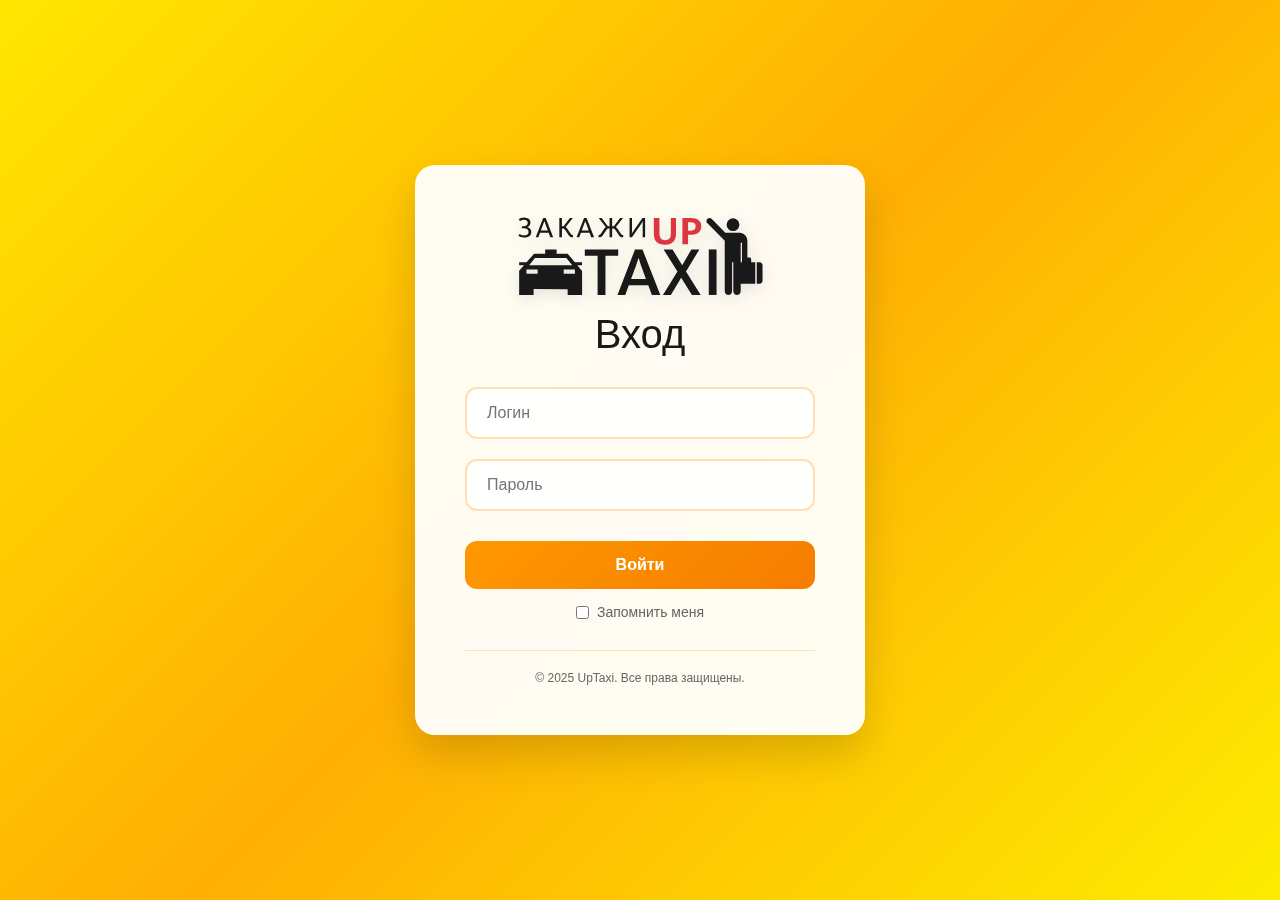
<file: index.html>
<!DOCTYPE html>
<html lang="ru">
<head>
    <meta charset="UTF-8">
    <meta name="viewport" content="width=device-width, initial-scale=1.0">
    <title>Портал UpTaxi - Вход</title>
    <link rel="stylesheet" href="styles.css">
</head>
<body>
    <div class="login-container">
        <div class="login-form">
            <div class="logo">
                <img src="public/logo-uptaxi.svg" alt="UpTaxi Logo">
            </div>
            <h2>Вход</h2>
            <form id="loginForm">
                <div class="form-group">
                    <input type="text" id="username" placeholder="Логин" required>
                </div>
                <div class="form-group">
                    <input type="password" id="password" placeholder="Пароль" required>
                </div>
                <button type="submit">Войти</button>
                <div class="remember-me">
                    <input type="checkbox" id="remember">
                    <label for="remember">Запомнить меня</label>
                </div>
                <div id="error-message" class="error-message"></div>
            </form>
            <div class="footer">
                <p>© 2025 UpTaxi. Все права защищены.</p>
            </div>
        </div>
    </div>
    <script>
        // Система аутентификации
        class AuthSystem {
            constructor() {
                this.users = JSON.parse(localStorage.getItem('uptaxi_users')) || [
                    { username: 'admin', password: 'admin123', role: 'admin' },
                    { username: 'user', password: 'user123', role: 'user' }
                ];
                this.currentUser = JSON.parse(localStorage.getItem('uptaxi_currentUser')) || null;
                this.saveUsers();
            }

            saveUsers() {
                localStorage.setItem('uptaxi_users', JSON.stringify(this.users));
            }

            login(username, password) {
                const user = this.users.find(u => u.username === username && u.password === password);
                if (user) {
                    this.currentUser = user;
                    localStorage.setItem('uptaxi_currentUser', JSON.stringify(user));
                    return true;
                }
                return false;
            }

            logout() {
                this.currentUser = null;
                localStorage.removeItem('uptaxi_currentUser');
                window.location.href = 'index.html';
            }

            isLoggedIn() {
                return this.currentUser !== null;
            }

            isAdmin() {
                return this.currentUser && this.currentUser.role === 'admin';
            }
        }

        // Глобальный экземпляр системы аутентификации
        const auth = new AuthSystem();

        // Обработчик формы входа
        document.addEventListener('DOMContentLoaded', function() {
            const loginForm = document.getElementById('loginForm');
            if (loginForm) {
                loginForm.addEventListener('submit', function(e) {
                    e.preventDefault();
                    
                    const username = document.getElementById('username').value;
                    const password = document.getElementById('password').value;
                    const errorMessage = document.getElementById('error-message');
                    
                    console.log('Попытка входа:', username, password); // Для отладки
                    
                    if (auth.login(username, password)) {
                        console.log('Успешный вход, переход на menu.html'); // Для отладки
                        window.location.href = 'menu.html';
                    } else {
                        console.log('Неверные данные'); // Для отладки
                        errorMessage.textContent = 'Неверный логин или пароль';
                        errorMessage.classList.add('show');
                        setTimeout(() => {
                            errorMessage.classList.remove('show');
                        }, 3000);
                    }
                });
            }
        });
    </script>
</body>
</html>
</file>
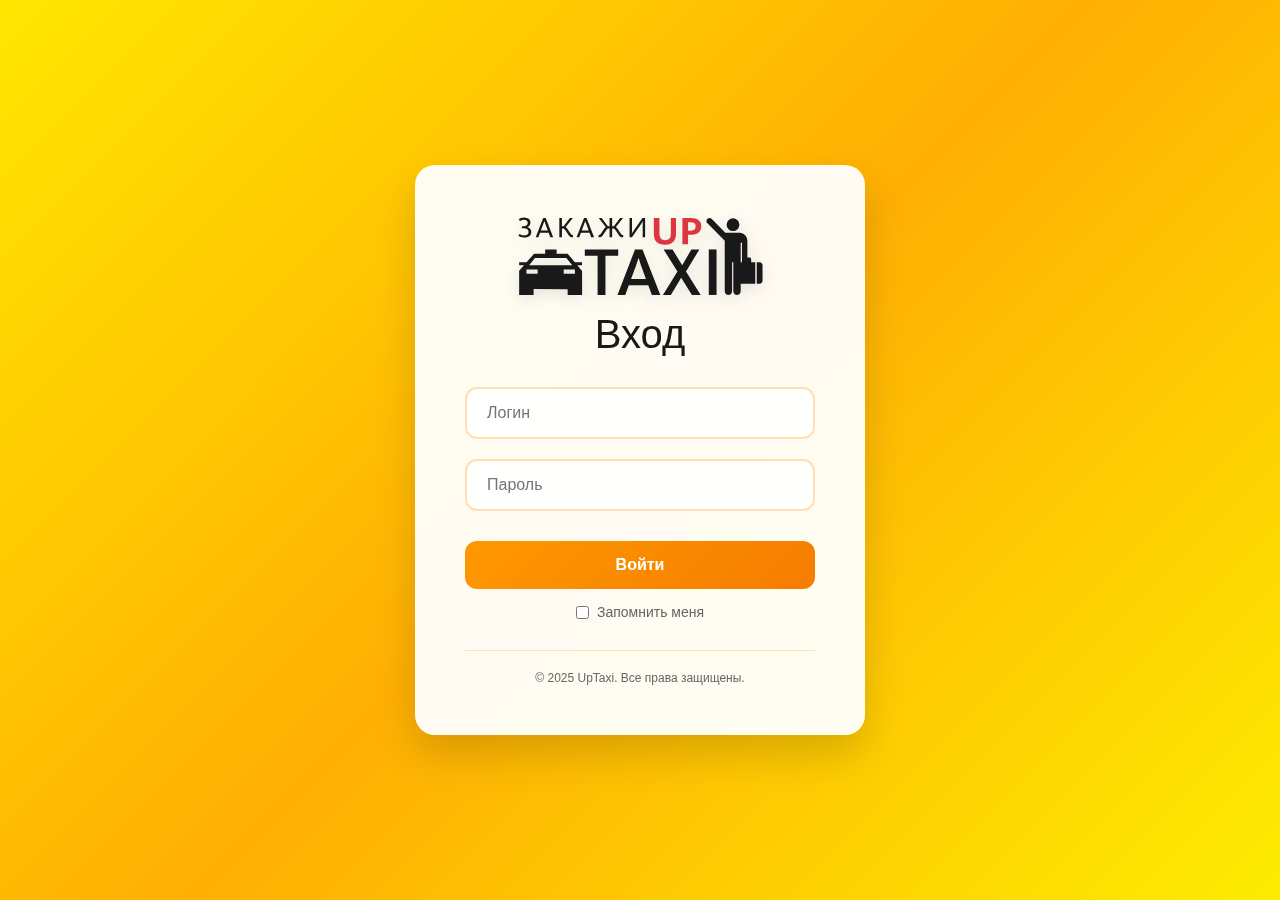
<file: admin.html>
<!DOCTYPE html>
<html lang="ru">
<head>
    <meta charset="UTF-8">
    <meta name="viewport" content="width=device-width, initial-scale=1.0">
    <title>Админ-панель UpTaxi</title>
    <link rel="stylesheet" href="admin.css">
    <script src="config.js"></script>
</head>
<body>
    <div class="admin-container">
        <!-- Боковое меню -->
        <aside class="admin-sidebar">
            <div class="admin-header">
                <div class="admin-logo">
                    <img src="public/logo-uptaxi.svg" alt="UpTaxi">
                    <div class="admin-logo-text">
                        <h2>АДМИН-ПАНЕЛЬ</h2>
                        <span>UpTaxi</span>
                    </div>
                </div>
                
                <div class="admin-user-profile">
                    <div class="admin-avatar">
                        <span id="adminUserInitials">A</span>
                    </div>
                    <div class="admin-user-info">
                        <span class="admin-username" id="adminCurrentUser">Администратор</span>
                        <span class="admin-user-role"></span>
                    </div>
                </div>
            </div>
            
            <nav class="admin-nav">
                <ul>
                    <li class="admin-nav-item active">
                        <a href="#" onclick="showAdminSection('dashboard')">
                            <span class="icon">≡</span>
                            <b>Меню</b>
                        </a>
                    </li>
                    <li class="admin-nav-item">
                        <a href="#" onclick="showAdminSection('users')">
                            <span class="icon">👥</span>
                            <span>Пользователи</span>
                        </a>
                    </li>
                    <li class="admin-nav-item">
                        <a href="#" onclick="showAdminSection('sections')">
                            <span class="icon">📁</span>
                            <span>Разделы</span>
                        </a>
                    </li>
                    <li class="admin-nav-item">
                        <a href="#" onclick="showAdminSection('access')">
                            <span class="icon">🔐</span>
                            <span>Уровни доступа</span>
                        </a>
                    </li>
                    <li class="admin-nav-item">
                        <a href="#" onclick="showAdminSection('content')">
                            <span class="icon">📝</span>
                            <span>Информация</span>
                        </a>
                    </li>
                    <li class="admin-nav-item">
                        <a href="#" onclick="showAdminSection('files')">
                            <span class="icon">📁</span>
                            <span>Файлы</span>
                        </a>
                    </li>
                    <li class="admin-nav-item">
                        <a href="#" onclick="showAdminSection('docs')">
                            <span class="icon">📄</span>
                            <span>Google Документы</span>
                        </a>
                    </li>
                    <li class="admin-nav-item">
                        <a href="#" onclick="showAdminSection('activities')">
                            <span class="icon">📢</span>
                            <span>Последние обновления</span>
                        </a>
                    </li>
                    <li class="admin-nav-item" id="back-to-subsections" style="display: none;">
                        <a href="#" onclick="showAdminSection('subsections')">
                            <span class="icon">⬅️</span>
                            <span>Назад к подразделам</span>
                        </a>
                    </li>
                </ul>
            </nav>
            
            <!-- Контент подразделов -->
            <div id="subsection-content" class="admin-content-section" style="display: none;">
                <div class="admin-content-area">
                    <div class="section-header">
                        <h2 id="subsection-title">Информация подраздела</h2>
                        <button class="admin-action-btn" onclick="openModal('addContentModal')">
                            <span class="icon">➕</span>
                            Добавить информацию
                        </button>
                    </div>
                    <div class="data-grid" id="subsection-content-grid">
                        <!-- Контент подраздела будет загружен динамически -->
                    </div>
                </div>
            </div>
            
            <div class="admin-footer">
                <a href="menu.html" class="back-to-menu-btn">
                    <span class="icon">🏠</span>
                    <span>К меню</span>
                </a>
            </div>
        </aside>

        <!-- Основной контент -->
        <main class="admin-main">
            <div class="admin-content-header">
                <div class="admin-breadcrumb" id="adminBreadcrumb">
                    <span>Панель управления</span>
                </div>
            </div>

            <div class="admin-content-area">
                <!-- Дашборд -->
                <div id="dashboard-section" class="admin-section active">
                    <div class="admin-welcome-header">
                        <h1>Обзор системы и быстрые действия</h1>
                    </div>

                    <div class="admin-stats-grid">
                        <div class="admin-stat-card">
                            <div class="admin-stat-icon">👥</div>
                            <div class="admin-stat-info">
                                <h3 id="totalUsers">2</h3>
                                <p>Пользователей</p>
                            </div>
                        </div>
                        <div class="admin-stat-card">
                            <div class="admin-stat-icon">📁</div>
                            <div class="admin-stat-info">
                                <h3 id="totalSections">3</h3>
                                <p>Разделов</p>
                            </div>
                        </div>
                        <div class="admin-stat-card">
                            <div class="admin-stat-icon">📝</div>
                            <div class="admin-stat-info">
                                <h3 id="totalContent">0</h3>
                                <p>Информации</p>
                            </div>
                        </div>
                        <div class="admin-stat-card">
                            <div class="admin-stat-icon">📄</div>
                            <div class="admin-stat-info">
                                <h3 id="totalDocs">0</h3>
                                <p>Документов</p>
                            </div>
                        </div>
                    </div>

                    <div class="admin-quick-actions">
                        <div class="admin-action-card">
                            <h3>Быстрые действия</h3>
                            <button class="admin-action-btn" onclick="openModal('createUserModal')">
                                <span class="icon">👤</span>
                                Создать пользователя
                            </button>
                            <button class="admin-action-btn" onclick="openModal('createSectionModal')">
                                <span class="icon">📁</span>
                                Добавить раздел
                            </button>
                            <button class="admin-action-btn" onclick="openModal('addContentModal')">
                                <span class="icon">📝</span>
                                Добавить информацию
                            </button>
                            <button class="admin-action-btn" onclick="openModal('addActivityModal')">
                                <span class="icon">📢</span>
                                Добавить обновление
                            </button>
                        </div>
                        
                        <div class="admin-action-card">
                            <h3>Системная информация</h3>
                            <p><strong>Версия системы:</strong> 1.0.0</p>
                            <p><strong>Последнее обновление:</strong> Сегодня</p>
                            <p><strong>Статус:</strong> Активна</p>
                        </div>
                    </div>
                </div>

                <!-- Управление пользователями -->
                <div id="users-section" class="admin-section">
                    <div class="section-header">
                        <h2>Управление пользователями</h2>
                        <button class="admin-action-btn" onclick="openModal('createUserModal')">
                            <span class="icon">➕</span>
                            Создать пользователя
                        </button>
                    </div>
                    <div class="data-grid" id="users-grid">
                        <!-- Пользователи будут загружены динамически -->
                    </div>
                </div>

                <!-- Управление разделами -->
                <div id="sections-section" class="admin-section">
                    <div class="section-header">
                        <h2>Управление разделами</h2>
                        <button class="admin-action-btn" onclick="openModal('createSectionModal')">
                            <span class="icon">➕</span>
                            Создать раздел
                        </button>
                    </div>
                    <div class="data-grid" id="sections-grid">
                        <!-- Разделы будут загружены динамически -->
                    </div>
                </div>

                <!-- Уровни доступа -->
                <div id="access-section" class="admin-section">
                    <div class="section-header">
                        <h2>Уровни доступа</h2>
                        <button class="admin-action-btn" onclick="openModal('createAccessModal')">
                            <span class="icon">➕</span>
                            Создать уровень
                        </button>
                    </div>
                    <div class="data-grid" id="access-grid">
                        <!-- Уровни доступа будут загружены динамически -->
                    </div>
                </div>

                <!-- Управление контентом -->
                <div id="content-section" class="admin-section">
                    <div class="section-header">
                        <h2>Управление информацией</h2>
                        <button class="admin-action-btn" onclick="openModal('addContentModal')">
                            <span class="icon">➕</span>
                            Добавить информацию
                        </button>
                    </div>
                    <div class="data-grid" id="content-grid">
                        <!-- Контент будет загружен динамически -->
                    </div>
                </div>

                <!-- Управление файлами -->
                <div id="files-section" class="admin-section">
                    <div class="section-header">
                        <h2>Управление файлами</h2>
                        <div class="upload-area">
                            <input type="file" id="fileUpload" multiple>
                            <label for="fileUpload" class="upload-label">
                                <span class="upload-icon">📁</span>
                                <span>Выберите файлы или перетащите сюда</span>
                            </label>
                            <button onclick="uploadFiles()" class="admin-action-btn">Загрузить файлы</button>
                        </div>
                    </div>
                    <div class="data-grid" id="files-grid">
                        <!-- Файлы будут загружены динамически -->
                    </div>
                </div>

                <!-- Google Документы -->
                <div id="docs-section" class="admin-section">
                    <div class="section-header">
                        <h2>Google Документы</h2>
                        <button class="admin-action-btn" onclick="openModal('addDocModal')">
                            <span class="icon">➕</span>
                            Добавить документ
                        </button>
                    </div>
                    <div class="data-grid" id="docs-grid">
                        <!-- Документы будут загружены динамически -->
                    </div>
                </div>

                <!-- Последние обновления -->
                <div id="activities-section" class="admin-section">
                    <div class="section-header">
                        <h2>Последние обновления</h2>
                        <button class="admin-action-btn" onclick="openModal('addActivityModal')">
                            <span class="icon">➕</span>
                            Добавить обновление
                        </button>
                    </div>
                    <div class="data-grid" id="activities-grid">
                        <!-- Активности будут загружены динамически -->
                    </div>
                </div>

                <!-- Контент подразделов -->
                <div id="subsections-section" class="admin-section">
                    <div class="section-header">
                        <h2>Информация подразделов</h2>
                        <div class="admin-header-actions">
                            <select id="sectionFilter" onchange="filterSubsectionContent()">
                                <option value="">Все разделы</option>
                            </select>
                        </div>
                    </div>
                    <div class="data-grid" id="subsections-grid">
                        <!-- Контент подразделов будет загружен динамически -->
                    </div>
                </div>
            </div>
        </main>
    </div>

    <!-- Модальные окна -->
    <!-- Создание пользователя -->
    <div id="createUserModal" class="modal">
        <div class="modal-content">
            <div class="modal-header">
                <h3>Создание пользователя</h3>
                <button onclick="closeModal('createUserModal')" class="close-btn">✕</button>
            </div>
            <div class="modal-body">
                <form id="createUserForm">
                    <div class="form-group">
                        <label>Логин</label>
                        <input type="text" id="newUsername" required>
                    </div>
                    <div class="form-group">
                        <label>Пароль</label>
                        <input type="password" id="newPassword" required>
                    </div>
                    <div class="form-group">
                        <label>Роль</label>
                        <select id="newUserRole" required>
                            <option value="user">Пользователь</option>
                            <option value="admin">Администратор</option>
                        </select>
                    </div>
                    <div class="form-group">
                        <label>Уровень доступа</label>
                        <select id="newUserAccess" required>
                            <!-- Будет заполнено динамически -->
                        </select>
                        <small style="color: #666; margin-top: 5px; display: block;">
                            Примечание: Администраторы автоматически получают максимальный уровень доступа (10) и видят все разделы
                        </small>
                    </div>
                    <button type="submit" class="btn-primary">Создать пользователя</button>
                </form>
            </div>
        </div>
    </div>

    <!-- Создание раздела -->
    <div id="createSectionModal" class="modal">
        <div class="modal-content">
            <div class="modal-header">
                <h3>Создание раздела</h3>
                <button onclick="closeModal('createSectionModal')" class="close-btn">✕</button>
            </div>
            <div class="modal-body">
                <form id="createSectionForm">
                    <div class="form-group">
                        <label>Название раздела</label>
                        <input type="text" id="sectionName" required>
                    </div>
                    <div class="form-group">
                        <label>Иконка</label>
                        <select id="sectionIcon" required>
                            <option value="📁">📁 Папка</option>
                            <option value="📂">📂 Открытая папка</option>
                            <option value="📋">📋 Буфер обмена</option>
                            <option value="📊">📊 График</option>
                            <option value="📈">📈 Рост</option>
                            <option value="📉">📉 Падение</option>
                            <option value="📄">📄 Документ</option>
                            <option value="📝">📝 Заметка</option>
                            <option value="🏢">🏢 Офис</option>
                            <option value="🚗">🚗 Автомобиль</option>
                            <option value="🚕">🚕 Такси</option>
                            <option value="⚙️">⚙️ Настройки</option>
                        </select>
                    </div>
                    <div class="form-group">
                        <label>Уровень доступа</label>
                        <select id="sectionAccess" required>
                            <!-- Будет заполнено динамически -->
                        </select>
                    </div>
                    <button type="submit" class="btn-primary">Создать раздел</button>
                </form>
            </div>
        </div>
    </div>

    <!-- Создание уровня доступа -->
    <div id="createAccessModal" class="modal">
        <div class="modal-content">
            <div class="modal-header">
                <h3>Создание уровня доступа</h3>
                <button onclick="closeModal('createAccessModal')" class="close-btn">✕</button>
            </div>
            <div class="modal-body">
                <form id="createAccessForm">
                    <div class="form-group">
                        <label>Название уровня</label>
                        <input type="text" id="accessName" required placeholder="Например: Базовый, Расширенный, Полный">
                    </div>
                    <div class="form-group">
                        <label>Описание</label>
                        <textarea id="accessDescription" rows="3" required placeholder="Опишите права и возможности этого уровня доступа" style="resize: vertical; min-height: 80px; max-height: 300px;"></textarea>
                    </div>
                    <div class="form-group">
                        <small style="color: #666;">
                            <strong>Примечание:</strong> Уровень будет автоматически пронумерован от 1 до 10. 
                            Максимальное количество уровней: 10.
                        </small>
                    </div>
                    <button type="submit" class="btn-primary">Создать уровень</button>
                </form>
            </div>
        </div>
    </div>

    <!-- Редактирование пользователя -->
    <div id="editUserModal" class="modal">
        <div class="modal-content">
            <div class="modal-header">
                <h3>Редактирование пользователя</h3>
                <button onclick="closeModal('editUserModal')" class="close-btn">✕</button>
            </div>
            <div class="modal-body">
                <form id="editUserForm">
                    <input type="hidden" id="editUserOldUsername">
                    <div class="form-group">
                        <label>Логин</label>
                        <input type="text" id="editUsername" required>
                    </div>
                    <div class="form-group">
                        <label>Пароль</label>
                        <input type="password" id="editPassword" required>
                    </div>
                    <div class="form-group">
                        <label>Роль</label>
                        <select id="editUserRole" required>
                            <option value="user">Пользователь</option>
                            <option value="admin">Администратор</option>
                        </select>
                    </div>
                    <div class="form-group">
                        <label>Уровень доступа</label>
                        <select id="editUserAccess" required>
                            <!-- Будет заполнено динамически -->
                        </select>
                        <small style="color: #666; margin-top: 5px; display: block;">
                            Примечание: Администраторы автоматически получают максимальный уровень доступа (10) и видят все разделы
                        </small>
                    </div>
                    <button type="submit" class="btn-primary">Сохранить изменения</button>
                </form>
            </div>
        </div>
    </div>

    <!-- Редактирование раздела -->
    <div id="editSectionModal" class="modal">
        <div class="modal-content">
            <div class="modal-header">
                <h3>Редактирование раздела</h3>
                <button onclick="closeModal('editSectionModal')" class="close-btn">✕</button>
            </div>
            <div class="modal-body">
                <form id="editSectionForm">
                    <input type="hidden" id="editSectionId">
                    <div class="form-group">
                        <label>Название раздела</label>
                        <input type="text" id="editSectionName" required>
                    </div>
                    <div class="form-group">
                        <label>Иконка</label>
                        <select id="editSectionIcon" required>
                            <option value="📁">📁 Папка</option>
                            <option value="📂">📂 Открытая папка</option>
                            <option value="📋">📋 Буфер обмена</option>
                            <option value="📊">📊 График</option>
                            <option value="📈">📈 Рост</option>
                            <option value="📉">📉 Падение</option>
                            <option value="📄">📄 Документ</option>
                            <option value="📝">📝 Заметка</option>
                            <option value="🏢">🏢 Офис</option>
                            <option value="🚗">🚗 Автомобиль</option>
                            <option value="🚕">🚕 Такси</option>
                            <option value="⚙️">⚙️ Настройки</option>
                            <option value="💼">💼 Портфель</option>
                            <option value="📞">📞 Телефон</option>
                            <option value="🌐">🌐 Интернет</option>
                            <option value="💰">💰 Деньги</option>
                            <option value="🎯">🎯 Цель</option>
                            <option value="📱">📱 Мобильный</option>
                            <option value="🔧">🔧 Инструменты</option>
                            <option value="📦">📦 Пакет</option>
                        </select>
                    </div>
                    <div class="form-group">
                        <label>Уровень доступа</label>
                        <select id="editSectionAccess" required>
                            <!-- Будет заполнено динамически -->
                        </select>
                    </div>
                    <div class="form-group">
                        <label>Подразделы</label>
                        <div id="editSubsectionsList">
                            <!-- Подразделы будут загружены динамически -->
                        </div>
                        <button type="button" onclick="addSubsectionToEdit()" class="btn-secondary" style="margin-top: 10px;">
                            Добавить подраздел
                        </button>
                    </div>
                    <button type="submit" class="btn-primary">Сохранить изменения</button>
                </form>
            </div>
        </div>
    </div>

    <!-- Редактирование уровня доступа -->
    <div id="editAccessModal" class="modal">
        <div class="modal-content">
            <div class="modal-header">
                <h3>Редактирование уровня доступа</h3>
                <button onclick="closeModal('editAccessModal')" class="close-btn">✕</button>
            </div>
            <div class="modal-body">
                <form id="editAccessForm">
                    <input type="hidden" id="editAccessId">
                    <div class="form-group">
                        <label>Название уровня</label>
                        <input type="text" id="editAccessName" required>
                    </div>
                    <div class="form-group">
                        <label>Описание</label>
                        <textarea id="editAccessDescription" rows="3" required style="resize: vertical; min-height: 80px; max-height: 300px;"></textarea>
                    </div>
                    <button type="submit" class="btn-primary">Сохранить изменения</button>
                </form>
            </div>
        </div>
    </div>

    <!-- Добавление информации -->
    <div id="addContentModal" class="modal">
        <div class="modal-content">
            <div class="modal-header">
                <h3>Добавление информации</h3>
                <button onclick="closeModal('addContentModal')" class="close-btn">✕</button>
            </div>
            <div class="modal-body">
                <form id="addContentForm">
                    <div class="form-group">
                        <label>Раздел</label>
                        <select id="contentSection" required>
                            <!-- Будет заполнено динамически -->
                        </select>
                    </div>
                    <div class="form-group">
                        <label>Подраздел</label>
                        <select id="contentSubsection" required>
                            <!-- Будет заполнено динамически -->
                        </select>
                    </div>
                    <div class="form-group">
                        <label>Заголовок</label>
                        <input type="text" id="contentTitle" required>
                    </div>
                    <div class="form-group">
                        <label>Описание</label>
                        <textarea id="contentDescription" rows="4" required></textarea>
                    </div>
                    <div style="display: flex; gap: 10px; justify-content: flex-end; margin-top: 20px;">
                        <button type="button" onclick="closeModal('addContentModal')" class="btn-secondary">Отмена</button>
                        <button type="submit" class="btn-primary">Добавить информацию</button>
                    </div>
                </form>
            </div>
        </div>
    </div>

    <!-- Добавление Google документа -->
    <div id="addDocModal" class="modal">
        <div class="modal-content">
            <div class="modal-header">
                <h3>Добавление Google документа</h3>
                <button onclick="closeModal('addDocModal')" class="close-btn">✕</button>
            </div>
            <div class="modal-body">
                <form id="addDocForm">
                    <div class="form-group">
                        <label>Название документа</label>
                        <input type="text" id="docTitle" required>
                    </div>
                    <div class="form-group">
                        <label>Ссылка на документ</label>
                        <input type="url" id="docUrl" required placeholder="https://docs.google.com/document/...">
                    </div>
                    <div class="form-group">
                        <label>Раздел</label>
                        <select id="docSection" required>
                            <!-- Будет заполнено динамически -->
                        </select>
                    </div>
                    <div class="form-group">
                        <label>Подраздел</label>
                        <select id="docSubsection" required>
                            <!-- Будет заполнено динамически -->
                        </select>
                    </div>
                    <button type="submit" class="btn-primary">Добавить документ</button>
                </form>
            </div>
        </div>
    </div>

    <!-- Добавление активности -->
    <div id="addActivityModal" class="modal">
        <div class="modal-content">
            <div class="modal-header">
                <h3>Добавление обновления</h3>
                <button onclick="closeModal('addActivityModal')" class="close-btn">✕</button>
            </div>
            <div class="modal-body">
                <form id="addActivityForm">
                    <div class="form-group">
                        <label>Текст обновления</label>
                        <input type="text" id="activityTitle" required placeholder="Например: Добавлен новый раздел">
                    </div>
                    <div class="form-group">
                        <label>Иконка</label>
                        <select id="activityIcon" required>
                            <option value="📄">📄 Документ</option>
                            <option value="📝">📝 Информация</option>
                            <option value="📊">📊 Таблица</option>
                            <option value="📁">📁 Раздел</option>
                            <option value="👤">👤 Пользователь</option>
                            <option value="🔧">🔧 Настройка</option>
                            <option value="📢">📢 Объявление</option>
                            <option value="✅">✅ Завершено</option>
                            <option value="🚀">🚀 Запуск</option>
                            <option value="💡">💡 Идея</option>
                        </select>
                    </div>
                    <button type="submit" class="btn-primary">Добавить обновление</button>
                </form>
            </div>
        </div>
    </div>

    <!-- Редактирование информации -->
    <div id="editContentModal" class="modal">
        <div class="modal-content">
            <div class="modal-header">
                <h3>Редактирование информации</h3>
                <button onclick="closeModal('editContentModal')" class="close-btn">✕</button>
            </div>
            <div class="modal-body">
                <form id="editContentForm">
                    <input type="hidden" id="editContentKey">
                    <input type="hidden" id="editContentId">
                    <div class="form-group">
                        <label>Заголовок</label>
                        <input type="text" id="editContentTitle" required>
                    </div>
                    <div class="form-group">
                        <label>Описание</label>
                        <textarea id="editContentDescription" rows="4" required style="resize: both; min-height: 100px; max-height: 400px; width: auto; min-width: 100%; max-width: 600px;"></textarea>
                    </div>
                    <button type="submit" class="btn-primary">Сохранить изменения</button>
                </form>
            </div>
        </div>
    </div>

    <script src="admin.js"></script>
    <script src="script.js"></script>

    <!-- Модальное окно для просмотра Google документов -->
    <div id="googleDocModal" class="modal">
        <div class="modal-content" style="max-width: 95vw; max-height: 95vh; width: 95vw; height: 95vh;">
            <div class="modal-header">
                <h3 id="googleDocTitle">Просмотр документа</h3>
                <div style="display: flex; gap: 10px; align-items: center;">
                    <button onclick="openGoogleDocInNewTab()" class="btn-primary" style="padding: 8px 15px; font-size: 14px;">
                        <span class="icon">🔗</span>
                        Открыть в Google
                    </button>
                    <button onclick="closeModal('googleDocModal')" class="close-btn">✕</button>
                </div>
            </div>
            <div class="modal-body" style="padding: 0; height: calc(100% - 70px);">
                <iframe id="googleDocFrame" 
                        style="width: 100%; height: 100%; border: none;" 
                        src="">
                </iframe>
            </div>
        </div>
    </div>
</body>
</html>
</file>
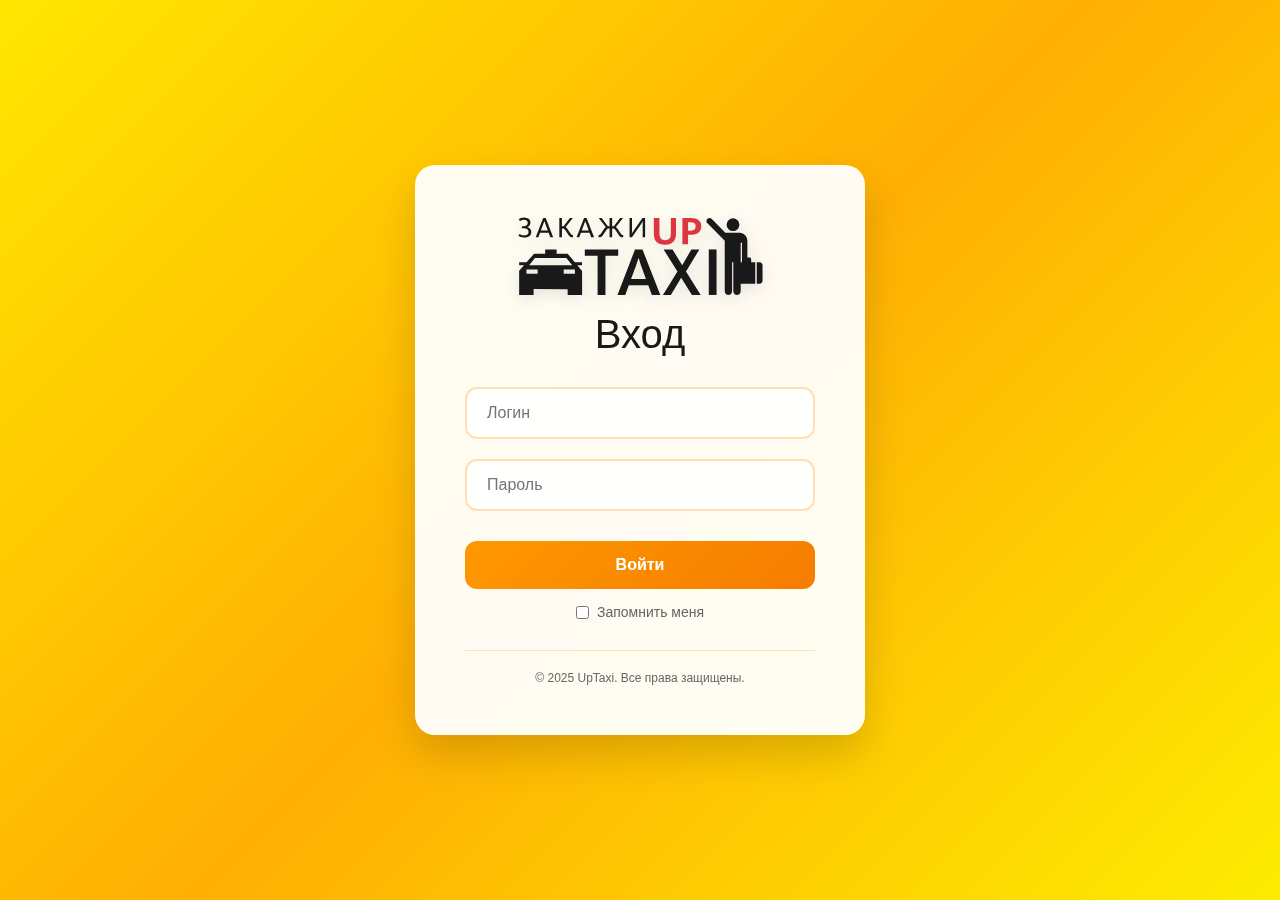
<file: menu.html>
<!DOCTYPE html>
<html lang="ru">
<head>
    <meta charset="UTF-8">
    <meta name="viewport" content="width=device-width, initial-scale=1.0">
    <title>Портал UpTaxi - Меню</title>
    <link rel="stylesheet" href="menu.css">
    <script src="config.js"></script>
</head>
<body>
    <div class="app-container">
        <!-- Боковое меню -->
        <aside class="sidebar">
            <div class="sidebar-header">
                <div class="logo">
                    <img src="public/logo-uptaxi.svg" alt="UpTaxi Logo">
                    <div class="logo-text">
                        <h2>UPTAXI</h2>
                        <span>Портал</span>
                    </div>
                </div>
                
                <div class="user-profile">
                    <div class="avatar">
                        <span id="userInitials">U</span>
                    </div>
                    <div class="user-info">
                        <span class="username" id="currentUser">Пользователь</span>
                        <span class="user-role">Активен</span>
                    </div>
                </div>
            </div>
            
            <nav class="sidebar-nav">
                <div class="nav-section">
                    <ul>
                        <li class="nav-item active">
                            <a href="#" onclick="showDashboard(); return false;">
                                <span class="icon">🏠</span>
                                <span>Дашборд</span>
                            </a>
                        </li>
                    </ul>
                </div>
                
                <div class="nav-section">
                    <h3>Разделы</h3>
                    <ul id="dynamic-sections">
                        <!-- Динамические разделы будут загружены здесь -->
                    </ul>
                </div>
            </nav>
            
            <div class="sidebar-footer">
                <div class="admin-section admin-only" style="display: none;">
                    <a href="admin.html" class="admin-link">
                        <span class="icon">⚙️</span>
                        <span>Админ-панель</span>
                    </a>
                </div>
                
                <button onclick="logout()" class="logout-btn">
                    <span class="icon">🚪</span>
                    <span>Выйти</span>
                </button>
            </div>
        </aside>

        <!-- Основной контент -->
        <main class="main-content">
            <div class="content-header">
                <div class="breadcrumb" id="breadcrumb">
                    <span>Главная</span>
                </div>
                <div class="header-actions">
                    <button class="notification-btn" style="background: none; border: none; color: #FF8F00; font-size: 18px; cursor: pointer; position: relative;">
                        <span class="icon">🔔</span>
                        <span class="badge">0</span>
                    </button>
                </div>
            </div>

            <div class="content-area">
                <!-- Дашборд -->
                <div id="dashboard" class="content-section active">
                    <div class="welcome-header">
                        <h1>Добро пожаловать в портал UpTaxi</h1>
                        <p>Выберите раздел для работы или воспользуйтесь быстрыми ссылками</p>
                    </div>

                    <div class="stats-container">
                        <div class="stats-grid">
                            <div class="stat-card">
                                <div class="stat-icon">📁</div>
                                <div class="stat-info">
                                    <h3 id="totalSections">0</h3>
                                    <p>Разделов доступно</p>
                                </div>
                            </div>
                            <div class="stat-card">
                                <div class="stat-icon">📄</div>
                                <div class="stat-info">
                                    <h3 id="totalDocs">0</h3>
                                    <p>Документов</p>
                                </div>
                            </div>
                            <div class="stat-card">
                                <div class="stat-icon">📝</div>
                                <div class="stat-info">
                                    <h3 id="totalContent">0</h3>
                                    <p>Материалов</p>
                                </div>
                            </div>
                            <div class="stat-card">
                                <div class="stat-icon">📁</div>
                                <div class="stat-info">
                                    <h3 id="totalFiles">0</h3>
                                    <p>Файлов</p>
                                </div>
                            </div>
                        </div>
                    </div>

                    <div class="dashboard-cards">
                        <div class="dashboard-card">
                            <h3>Быстрые ссылки</h3>
                            <div class="quick-links" id="quick-links">
                                <!-- Быстрые ссылки будут загружены динамически -->
                            </div>
                        </div>
                        
                        <div class="dashboard-card">
                            <h3>Последние обновления</h3>
                            <div class="recent-activity" id="recent-activity">
                                <!-- Последние активности будут загружены динамически -->
                            </div>
                        </div>
                    </div>
                </div>

                <!-- Динамический контент разделов -->
                <div id="dynamic-content" class="content-section" style="display: none;">
                    <!-- Контент разделов будет загружен динамически -->
                </div>
            </div>
        </main>
    </div>

    <!-- Модальные окна -->
    <!-- Добавление контента -->
    <div id="addContentModal" class="modal">
        <div class="modal-content">
            <div class="modal-header">
                <h3>Добавление контента</h3>
                <button onclick="closeModal('addContentModal')" class="close-btn">✕</button>
            </div>
            <div class="modal-body">
                <form id="addContentForm">
                    <input type="hidden" id="contentSectionId">
                    <input type="hidden" id="contentSubsectionId">
                    <div class="form-group">
                        <label>Заголовок</label>
                        <input type="text" id="contentTitle" required>
                    </div>
                    <div class="form-group">
                        <label>Описание</label>
                        <textarea id="contentDescription" rows="4" required></textarea>
                    </div>
                    <div style="display: flex; gap: 10px; justify-content: flex-end; margin-top: 20px;">
                        <button type="button" onclick="closeModal('addContentModal')" class="btn-secondary">Отмена</button>
                        <button type="submit" class="btn-primary">Добавить контент</button>
                    </div>
                </form>
            </div>
        </div>
    </div>

    <!-- Добавление Google документа -->
    <div id="addDocModal" class="modal">
        <div class="modal-content">
            <div class="modal-header">
                <h3>Добавление Google документа</h3>
                <button onclick="closeModal('addDocModal')" class="close-btn">✕</button>
            </div>
            <div class="modal-body">
                <form id="addDocForm">
                    <input type="hidden" id="docSectionId">
                    <input type="hidden" id="docSubsectionId">
                    <div class="form-group">
                        <label>Название документа</label>
                        <input type="text" id="docTitle" required>
                    </div>
                    <div class="form-group">
                        <label>Ссылка на документ</label>
                        <input type="url" id="docUrl" required placeholder="https://docs.google.com/document/...">
                    </div>
                    <button type="submit" class="btn-primary">Добавить документ</button>
                </form>
            </div>
        </div>
    </div>

    <!-- Загрузка файлов -->
    <div id="uploadFileModal" class="modal">
        <div class="modal-content">
            <div class="modal-header">
                <h3>Загрузка файлов</h3>
                <button onclick="closeModal('uploadFileModal')" class="close-btn">✕</button>
            </div>
            <div class="modal-body">
                <input type="hidden" id="fileSectionId">
                <input type="hidden" id="fileSubsectionId">
                <div class="upload-area">
                    <input type="file" id="fileUpload" multiple>
                    <label for="fileUpload" class="upload-label">
                        <span class="upload-icon">📁</span>
                        <span>Выберите файлы или перетащите сюда</span>
                    </label>
                </div>
                <button onclick="uploadFiles()" class="btn-primary">Загрузить файлы</button>
            </div>
        </div>
    </div>

    <!-- Загрузка фото -->
    <div id="uploadPhotoModal" class="modal">
        <div class="modal-content">
            <div class="modal-header">
                <h3>Загрузка фотографий</h3>
                <button onclick="closeModal('uploadPhotoModal')" class="close-btn">✕</button>
            </div>
            <div class="modal-body">
                <input type="hidden" id="photoSectionId">
                <input type="hidden" id="photoSubsectionId">
                <div class="upload-area">
                    <input type="file" id="photoUpload" multiple accept="image/*">
                    <label for="photoUpload" class="upload-label">
                        <span class="upload-icon">📷</span>
                        <span>Выберите фотографии или перетащите сюда</span>
                        <small>Поддерживаются: JPG, PNG, GIF, WebP</small>
                    </label>
                </div>
                <div id="photoPreview" class="photo-preview-container" style="display: none;">
                    <h4>Предварительный просмотр:</h4>
                    <div id="photoPreviewGrid" class="photo-preview-grid"></div>
                </div>
                <button onclick="uploadPhotos()" class="btn-primary">Загрузить фотографии</button>
            </div>
        </div>
    </div>

    <script src="script.js"></script>
    <script src="menu.js"></script>

    <!-- Модальное окно для просмотра Google документов -->
    <div id="googleDocModal" class="modal">
        <div class="modal-content" style="max-width: 95vw; max-height: 95vh; width: 95vw; height: 95vh;">
            <div class="modal-header">
                <h3 id="googleDocTitle">Просмотр документа</h3>
                <div style="display: flex; gap: 10px; align-items: center;">
                    <button onclick="openGoogleDocInNewTab()" class="btn-primary" style="padding: 8px 15px; font-size: 14px;">
                        <span class="icon">🔗</span>
                        Открыть в новой вкладке
                    </button>
                    <button onclick="closeModal('googleDocModal')" class="close-btn">✕</button>
                </div>
            </div>
            <div class="modal-body" style="padding: 0; height: calc(100% - 70px);">
                <iframe id="googleDocFrame" 
                        style="width: 100%; height: 100%; border: none;" 
                        src="">
                </iframe>
            </div>
        </div>
    </div>
</body>
</html>
</file>
<file: styles.css>
* {
    margin: 0;
    padding: 0;
    box-sizing: border-box;
}

body {
    font-family: 'Segoe UI', Tahoma, Geneva, Verdana, sans-serif;
    background: linear-gradient(135deg, #ffe600 0%, #ffaf03 50%, #fdec01 100%);
    min-height: 100vh;
    display: flex;
    align-items: center;
    justify-content: center;
}

.login-container {
    background: rgba(255, 255, 255, 0.95);
    padding: 50px;
    border-radius: 20px;
    box-shadow: 0 20px 40px rgba(0, 0, 0, 0.15);
    backdrop-filter: blur(10px);
    width: 100%;
    max-width: 450px;
    text-align: center;
}

.logo {
    margin-bottom: 10px;
}

.logo img {
    width: 250px;
    height: auto;
    filter: drop-shadow(0 4px 8px rgba(0, 0, 0, 0.1));
}

h2 {
    color: #333;
    margin-bottom: 30px;
    font-weight: 300;
    font-size: 40px;
    color: #000000;
    opacity: 0.9;
}

.form-group {
    margin-bottom: 20px;
    text-align: left;
}

input[type="text"],
input[type="password"] {
    width: 100%;
    padding: 15px 20px;
    border: 2px solid #FFE0B2;
    border-radius: 12px;
    font-size: 16px;
    transition: all 0.3s ease;
    background: rgba(255, 255, 255, 0.9);
}

input[type="text"]:focus,
input[type="password"]:focus {
    outline: none;
    border-color: #FF9800;
    box-shadow: 0 0 0 3px rgba(255, 152, 0, 0.1);
    background: white;
}

button[type="submit"] {
    width: 100%;
    padding: 15px;
    background: linear-gradient(135deg, #FF9800 0%, #F57C00 100%);
    color: white;
    border: none;
    border-radius: 12px;
    font-size: 16px;
    font-weight: 600;
    cursor: pointer;
    transition: all 0.3s ease;
    margin-top: 10px;
}

button[type="submit"]:hover {
    transform: translateY(-2px);
    box-shadow: 0 10px 25px rgba(245, 124, 0, 0.3);
}

.remember-me {
    display: flex;
    align-items: center;
    gap: 8px;
    margin-top: 15px;
    justify-content: center;
}

.remember-me input[type="checkbox"] {
    width: auto;
}

.remember-me label {
    color: #666;
    font-size: 14px;
}

.error-message {
    color: #dc3545;
    text-align: center;
    margin-top: 15px;
    font-size: 14px;
    display: none;
    padding: 10px;
    background: rgba(220, 53, 69, 0.1);
    border-radius: 8px;
}

.error-message.show {
    display: block;
    animation: shake 0.5s ease-in-out;
}

.footer {
    margin-top: 30px;
    padding-top: 20px;
    border-top: 1px solid #FFE0B2;
}

.footer p {
    color: #666;
    font-size: 12px;
}

@keyframes shake {
    0%, 100% { transform: translateX(0); }
    25% { transform: translateX(-5px); }
    75% { transform: translateX(5px); }
}

@media (max-width: 480px) {
    .login-container {
        margin: 20px;
        padding: 30px 20px;
    }
    
    .logo img {
        width: 100px;
    }
    
    h2 {
        font-size: 28px;
        
    }
}
</file>
<file: admin.css>
* {
    margin: 0;
    padding: 0;
    box-sizing: border-box;
}

body {
    font-family: 'Segoe UI', Tahoma, Geneva, Verdana, sans-serif;
    background: linear-gradient(135deg, #FFF8E1 0%, #FFECB3 50%, #FFE082 100%);
    color: #E65100;
    line-height: 1.6;
    min-height: 100vh;
}

.admin-container {
    display: flex;
    height: 100vh;
    overflow: hidden;
}

/* Боковое меню */
.admin-sidebar {
    width: 280px;
    background: linear-gradient(180deg, #FF8F00 0%, #F57C00 50%, #E65100 100%);
    color: white;
    display: flex;
    flex-direction: column;
    box-shadow: 4px 0 20px rgba(230, 81, 0, 0.3);
    position: relative;
    z-index: 1000;
}

.admin-header {
    padding: 25px 20px;
    border-bottom: 1px solid rgba(255, 255, 255, 0.2);
    background: rgba(0, 0, 0, 0.2);
}

.admin-logo {
    display: flex;
    align-items: center;
    gap: 15px;
    margin-bottom: 25px;
}

.admin-logo img {
    width: 45px;
    height: 45px;
    filter: brightness(0) invert(1);
}

.admin-logo-text h2 {
    font-size: 18px;
    font-weight: 700;
    margin-bottom: 2px;
    color: #FFF3E0;
}

.admin-logo-text span {
    font-size: 14px;
    opacity: 0.8;
    color: #FFCC02;
}

.admin-user-profile {
    display: flex;
    align-items: center;
    gap: 15px;
    padding: 15px;
    background: linear-gradient(135deg, #FFCA28 0%, #FFA000 100%);
    border-radius: 12px;
    backdrop-filter: blur(10px);
    box-shadow: 0 4px 15px rgba(255, 202, 40, 0.3);
}

.admin-avatar {
    width: 45px;
    height: 45px;
    background: linear-gradient(135deg, #FFCA28 0%, #FFA000 100%);
    border-radius: 50%;
    display: flex;
    align-items: center;
    justify-content: center;
    font-weight: 600;
    font-size: 18px;
    color: #E65100;
    box-shadow: 0 2px 8px rgba(0, 0, 0, 0.2);
}

.admin-user-info {
    flex: 1;
}

.admin-username {
    display: block;
    font-weight: 600;
    font-size: 14px;
    color: white;
}

.admin-user-role {
    font-size: 12px;
    opacity: 0.8;
    color: #FFF3E0;
}

/* Навигация админки */
.admin-nav {
    flex: 1;
    padding: 20px 0;
    overflow-y: auto;
}

.admin-nav ul {
    list-style: none;
}

.admin-nav-item {
    margin-bottom: 2px;
}

.admin-nav-item a {
    display: flex;
    align-items: center;
    gap: 15px;
    padding: 12px 25px;
    color: rgba(255, 255, 255, 0.8);
    text-decoration: none;
    transition: all 0.3s ease;
    border-left: 3px solid transparent;
    position: relative;
}

.admin-nav-item a:hover {
    background: linear-gradient(90deg, rgba(255, 202, 40, 0.2) 0%, rgba(255, 160, 0, 0.1) 100%);
    color: white;
    border-left-color: #FFCA28;
}

.admin-nav-item.active a {
    background: linear-gradient(90deg, rgba(255, 202, 40, 0.3) 0%, rgba(255, 160, 0, 0.2) 100%);
    color: white;
    border-left-color: #FFCA28;
    box-shadow: inset 0 0 10px rgba(255, 202, 40, 0.3);
}

.admin-nav-item .icon {
    font-size: 16px;
    width: 20px;
    text-align: center;
}

/* Подвал админки */
.admin-footer {
    padding: 20px;
    border-top: 1px solid rgba(255, 255, 255, 0.1);
    background: rgba(0, 0, 0, 0.1);
}

.back-to-menu-btn {
    width: 100%;
    display: flex;
    align-items: center;
    gap: 12px;
    padding: 12px 15px;
    background: linear-gradient(135deg, #4CAF50 0%, #388E3C 100%);
    border: none;
    border-radius: 8px;
    color: white;
    cursor: pointer;
    transition: all 0.3s ease;
    font-size: 14px;
    font-weight: 500;
    box-shadow: 0 2px 8px rgba(76, 175, 80, 0.3);
    text-decoration: none;
}

.back-to-menu-btn:hover {
    transform: translateY(-1px);
    box-shadow: 0 4px 15px rgba(76, 175, 80, 0.4);
}

/* Основной контент админки */
.admin-main {
    flex: 1;
    background: rgba(255, 255, 255, 0.95);
    overflow-y: auto;
    display: flex;
    flex-direction: column;
}

.admin-content-header {
    background: white;
    padding: 20px 30px;
    border-bottom: 1px solid rgba(255, 202, 40, 0.2);
    display: flex;
    justify-content: space-between;
    align-items: center;
    box-shadow: 0 2px 10px rgba(255, 202, 40, 0.1);
}

.admin-breadcrumb {
    font-size: 14px;
    color: #FF8F00;
    font-weight: 500;
}

.admin-breadcrumb .separator {
    margin: 0 8px;
    opacity: 0.5;
}

.admin-header-actions {
    display: flex;
    gap: 15px;
}

.admin-content-area {
    flex: 1;
    padding: 30px;
}

.admin-section {
    display: none;
}

.admin-section.active {
    display: block;
}

/* Дашборд админки */
.admin-welcome-header {
    text-align: center;
    margin-bottom: 40px;
}

.admin-welcome-header h1 {
    font-size: 32px;
    font-weight: 700;
    color: #E65100;
    margin-bottom: 10px;
    text-shadow: 0 2px 4px rgba(230, 81, 0, 0.1);
}

.admin-welcome-header p {
    font-size: 16px;
    color: #FF8F00;
}

.admin-stats-grid {
    display: grid;
    grid-template-columns: repeat(auto-fit, minmax(250px, 1fr));
    gap: 25px;
    margin-bottom: 40px;
}

.admin-stat-card {
    background: white;
    padding: 25px;
    border-radius: 15px;
    box-shadow: 0 4px 20px rgba(255, 202, 40, 0.15);
    display: flex;
    align-items: center;
    gap: 20px;
    transition: all 0.3s ease;
    border: 1px solid rgba(255, 202, 40, 0.2);
}

.admin-stat-card:hover {
    transform: translateY(-5px);
    box-shadow: 0 8px 30px rgba(255, 202, 40, 0.25);
}

.admin-stat-icon {
    width: 60px;
    height: 60px;
    background: linear-gradient(135deg, #FFCA28 0%, #FFA000 100%);
    border-radius: 15px;
    display: flex;
    align-items: center;
    justify-content: center;
    font-size: 24px;
    color: #E65100;
    box-shadow: 0 4px 15px rgba(255, 202, 40, 0.3);
}

.admin-stat-info h3 {
    font-size: 28px;
    font-weight: 700;
    color: #E65100;
    margin-bottom: 5px;
}

.admin-stat-info p {
    color: #FF8F00;
    font-size: 14px;
    font-weight: 500;
}

.admin-quick-actions {
    display: grid;
    grid-template-columns: repeat(auto-fit, minmax(300px, 1fr));
    gap: 25px;
}

.admin-action-card {
    background: white;
    padding: 25px;
    border-radius: 15px;
    box-shadow: 0 4px 20px rgba(255, 202, 40, 0.15);
    border: 1px solid rgba(255, 202, 40, 0.2);
}

.admin-action-card h3 {
    margin-bottom: 20px;
    color: #E65100;
    font-weight: 600;
    font-size: 18px;
}

.admin-action-btn {
    width: 100%;
    padding: 12px 20px;
    background: linear-gradient(135deg, #FFCA28 0%, #FFA000 100%);
    color: #E65100;
    border: none;
    border-radius: 8px;
    font-weight: 600;
    cursor: pointer;
    transition: all 0.3s ease;
    margin-bottom: 10px;
    box-shadow: 0 2px 8px rgba(255, 202, 40, 0.3);
}

.admin-action-btn:hover {
    transform: translateY(-1px);
    box-shadow: 0 4px 15px rgba(255, 202, 40, 0.4);
}

/* Модальные окна */
.modal {
    position: fixed;
    top: 0;
    left: 0;
    width: 100%;
    height: 100%;
    background: rgba(0, 0, 0, 0.7);
    display: none;
    align-items: center;
    justify-content: center;
    z-index: 2000;
}

.modal.show {
    display: flex;
}

.modal-content {
    background: white;
    border-radius: 15px;
    overflow: hidden;
    box-shadow: 0 10px 40px rgba(0, 0, 0, 0.3);
    width: 90%;
    max-width: 600px;
    max-height: 90vh;
    overflow-y: auto;
}

.modal-header {
    display: flex;
    justify-content: space-between;
    align-items: center;
    padding: 20px 25px;
    background: linear-gradient(135deg, #FFCA28 0%, #FFA000 100%);
    color: white;
}

.modal-header h3 {
    font-weight: 600;
    font-size: 18px;
    color: #E65100;
}

.close-btn {
    background: none;
    border: none;
    font-size: 24px;
    cursor: pointer;
    color: #E65100;
    padding: 5px;
    border-radius: 50%;
    transition: all 0.3s ease;
    width: 35px;
    height: 35px;
    display: flex;
    align-items: center;
    justify-content: center;
}

.close-btn:hover {
    background: rgba(230, 81, 0, 0.2);
    transform: scale(1.1);
}

.modal-body {
    padding: 25px;
}

/* Формы */
.form-group {
    margin-bottom: 20px;
}

.form-group label {
    display: block;
    margin-bottom: 5px;
    color: #E65100;
    font-weight: 500;
}

.form-group input,
.form-group textarea,
.form-group select {
    width: 100%;
    padding: 12px;
    border: 2px solid #FFCA28;
    border-radius: 8px;
    font-size: 14px;
    transition: all 0.3s ease;
}

.form-group input:focus,
.form-group textarea:focus,
.form-group select:focus {
    outline: none;
    border-color: #FFA000;
    box-shadow: 0 0 0 3px rgba(255, 202, 40, 0.2);
}

.btn-primary {
    background: linear-gradient(135deg, #FFCA28 0%, #FFA000 100%);
    color: #E65100;
    border: none;
    padding: 12px 25px;
    border-radius: 8px;
    font-weight: 600;
    cursor: pointer;
    transition: all 0.3s ease;
    box-shadow: 0 2px 8px rgba(255, 202, 40, 0.3);
}

.btn-primary:hover {
    transform: translateY(-1px);
    box-shadow: 0 4px 15px rgba(255, 202, 40, 0.4);
}

.btn-secondary {
    background: linear-gradient(135deg, #FFF3E0 0%, #FFECB3 100%);
    color: #E65100;
    border: 2px solid #FFCA28;
    padding: 10px 20px;
    border-radius: 8px;
    font-weight: 500;
    cursor: pointer;
    transition: all 0.3s ease;
}

.btn-secondary:hover {
    background: linear-gradient(135deg, #FFECB3 0%, #FFCA28 100%);
}

.btn-danger {
    background: linear-gradient(135deg, #f44336 0%, #d32f2f 100%);
    color: white;
    border: none;
    padding: 8px 15px;
    border-radius: 6px;
    cursor: pointer;
    transition: all 0.3s ease;
    font-size: 12px;
}

.btn-danger:hover {
    transform: translateY(-1px);
    box-shadow: 0 2px 8px rgba(244, 67, 54, 0.3);
}

/* Карточки данных */
.data-grid {
    display: grid;
    grid-template-columns: repeat(auto-fill, minmax(300px, 1fr));
    gap: 20px;
    margin-top: 20px;
}

.data-card {
    background: white;
    border-radius: 12px;
    padding: 20px;
    box-shadow: 0 4px 15px rgba(255, 202, 40, 0.1);
    border: 1px solid rgba(255, 202, 40, 0.2);
    transition: all 0.3s ease;
}

.data-card:hover {
    transform: translateY(-2px);
    box-shadow: 0 6px 20px rgba(255, 202, 40, 0.2);
}

.data-card h4 {
    color: #E65100;
    margin-bottom: 10px;
    font-weight: 600;
}

.data-card p {
    color: #666;
    margin-bottom: 15px;
    font-size: 14px;
}

.data-card-actions {
    display: flex;
    gap: 10px;
}

.btn-edit {
    background: linear-gradient(135deg, #4CAF50 0%, #388E3C 100%);
    color: white;
    border: none;
    padding: 8px 15px;
    border-radius: 6px;
    cursor: pointer;
    transition: all 0.3s ease;
    font-size: 12px;
}

.btn-edit:hover {
    transform: translateY(-1px);
    box-shadow: 0 2px 8px rgba(76, 175, 80, 0.3);
}

/* Адаптивность */
@media (max-width: 768px) {
    .admin-container {
        flex-direction: column;
    }
    
    .admin-sidebar {
        width: 100%;
        height: auto;
        position: relative;
    }
    
    .admin-nav {
        max-height: 300px;
        overflow-y: auto;
    }
    
    .admin-main {
        height: auto;
    }
    
    .admin-content-area {
        padding: 20px;
    }
    
    .admin-content-header {
        padding: 15px 20px;
        flex-direction: column;
        align-items: flex-start;
        gap: 15px;
    }
    
    .admin-stats-grid {
        grid-template-columns: 1fr;
        gap: 15px;
    }
    
    .admin-quick-actions {
        grid-template-columns: 1fr;
        gap: 20px;
    }
    
    .data-grid {
        grid-template-columns: 1fr;
        gap: 15px;
    }
    
    .modal-content {
        width: 95%;
        max-height: 85vh;
    }
}

@media (max-width: 480px) {
    .admin-header {
        padding: 20px 15px;
    }
    
    .admin-nav {
        padding: 15px 0;
    }
    
    .admin-nav-item a {
        padding: 10px 15px;
    }
    
    .admin-content-area {
        padding: 15px;
    }
    
    .admin-stat-card {
        padding: 20px;
        flex-direction: column;
        text-align: center;
    }
    
    .admin-action-card {
        padding: 20px;
    }
    
    .modal-content {
        width: 98%;
        max-height: 80vh;
    }
}
</file>
<file: menu.css>
* {
    margin: 0;
    padding: 0;
    box-sizing: border-box;
}

body {
    font-family: 'Segoe UI', Tahoma, Geneva, Verdana, sans-serif;
    background: linear-gradient(135deg, #FFF8E1 0%, #FFECB3 50%, #FFE082 100%);
    color: #E65100;
    line-height: 1.6;
    min-height: 100vh;
}

.app-container {
    display: flex;
    height: 100vh;
    overflow: hidden;
}

/* Боковое меню */
.sidebar {
    width: 280px;
    background: linear-gradient(180deg, #FF8F00 0%, #F57C00 50%, #E65100 100%);
    color: white;
    display: flex;
    flex-direction: column;
    box-shadow: 4px 0 20px rgba(230, 81, 0, 0.3);
    position: relative;
    z-index: 1000;
}

.sidebar-header {
    padding: 25px 20px;
    border-bottom: 1px solid rgba(255, 255, 255, 0.2);
    background: rgba(0, 0, 0, 0.2);
}

.logo {
    display: flex;
    align-items: center;
    gap: 15px;
    margin-bottom: 25px;
}

.logo img {
    width: 45px;
    height: 45px;
    filter: brightness(0) invert(1);
}

.logo-text h2 {
    font-size: 18px;
    font-weight: 700;
    margin-bottom: 2px;
    color: #FFF3E0;
}

.logo-text span {
    font-size: 14px;
    opacity: 0.8;
    color: #FFCC02;
}

.user-profile {
    display: flex;
    align-items: center;
    gap: 15px;
    padding: 15px;
    background: linear-gradient(135deg, #FFCA28 0%, #FFA000 100%);
    border-radius: 12px;
    backdrop-filter: blur(10px);
    box-shadow: 0 4px 15px rgba(255, 202, 40, 0.3);
}

.avatar {
    width: 45px;
    height: 45px;
    background: linear-gradient(135deg, #FFCA28 0%, #FFA000 100%);
    border-radius: 50%;
    display: flex;
    align-items: center;
    justify-content: center;
    font-weight: 600;
    font-size: 18px;
    color: #E65100;
    box-shadow: 0 2px 8px rgba(0, 0, 0, 0.2);
}

.user-info {
    flex: 1;
}

.username {
    display: block;
    font-weight: 600;
    font-size: 14px;
    color: white;
}

.user-role {
    font-size: 12px;
    opacity: 0.8;
    color: #FFF3E0;
}

/* Навигация */
.sidebar-nav {
    flex: 1;
    padding: 20px 0;
    overflow-y: auto;
}

.nav-section h3 {
    padding: 0 25px 10px;
    font-size: 12px;
    text-transform: uppercase;
    letter-spacing: 1px;
    opacity: 0.7;
    color: #FFCC02;
}

.sidebar-nav ul {
    list-style: none;
}

.nav-item {
    margin-bottom: 2px;
}

.nav-item a {
    display: flex;
    align-items: center;
    gap: 15px;
    padding: 12px 25px;
    color: rgba(255, 255, 255, 0.8);
    text-decoration: none;
    transition: all 0.3s ease;
    border-left: 3px solid transparent;
    position: relative;
}

.nav-item a:hover {
    background: linear-gradient(90deg, rgba(255, 202, 40, 0.2) 0%, rgba(255, 160, 0, 0.1) 100%);
    color: white;
    border-left-color: #FFCA28;
}

.nav-item.active > a {
    background: linear-gradient(90deg, rgba(255, 202, 40, 0.3) 0%, rgba(255, 160, 0, 0.2) 100%);
    color: white;
    border-left-color: #FFCA28;
    box-shadow: inset 0 0 10px rgba(255, 202, 40, 0.3);
}

.nav-item .icon {
    font-size: 16px;
    width: 20px;
    text-align: center;
}

.nav-item .arrow {
    margin-left: auto;
    transition: transform 0.3s ease;
    font-size: 12px;
}

.nav-item.active .arrow {
    transform: rotate(180deg);
}

/* Подменю */
.subsection-menu {
    max-height: 0;
    overflow: hidden;
    transition: max-height 0.3s ease;
    background: rgba(0, 0, 0, 0.1);
}

.nav-item.active .subsection-menu {
    max-height: 300px;
}

.subsection-menu li {
    margin: 0;
}

.subsection-menu a {
    padding: 10px 25px 10px 60px;
    font-size: 14px;
    border-left: none;
}

.subsection-menu a:hover {
    background: rgba(255, 202, 40, 0.15);
}

/* Подвал сайдбара */
.sidebar-footer {
    padding: 20px;
    border-top: 1px solid rgba(255, 255, 255, 0.1);
    background: rgba(0, 0, 0, 0.1);
}

.admin-section {
    margin-bottom: 15px;
}

.admin-link {
    display: flex;
    align-items: center;
    gap: 12px;
    padding: 12px 15px;
    background: linear-gradient(135deg, #4CAF50 0%, #388E3C 100%);
    border-radius: 8px;
    color: white;
    text-decoration: none;
    transition: all 0.3s ease;
    font-size: 14px;
    font-weight: 500;
    box-shadow: 0 2px 8px rgba(76, 175, 80, 0.3);
}

.admin-link:hover {
    transform: translateY(-1px);
    box-shadow: 0 4px 15px rgba(76, 175, 80, 0.4);
}

.logout-btn {
    width: 100%;
    display: flex;
    align-items: center;
    gap: 12px;
    padding: 12px 15px;
    background: linear-gradient(135deg, #f44336 0%, #d32f2f 100%);
    border: none;
    border-radius: 8px;
    color: white;
    cursor: pointer;
    transition: all 0.3s ease;
    font-size: 14px;
    font-weight: 500;
    box-shadow: 0 2px 8px rgba(244, 67, 54, 0.3);
}

.logout-btn:hover {
    transform: translateY(-1px);
    box-shadow: 0 4px 15px rgba(244, 67, 54, 0.4);
}

/* Основной контент */
.main-content {
    flex: 1;
    background: rgba(255, 255, 255, 0.95);
    overflow-y: auto;
    display: flex;
    flex-direction: column;
}

.content-header {
    background: white;
    padding: 20px 30px;
    border-bottom: 1px solid rgba(255, 202, 40, 0.2);
    display: flex;
    justify-content: space-between;
    align-items: center;
    box-shadow: 0 2px 10px rgba(255, 202, 40, 0.1);
}

.breadcrumb {
    font-size: 14px;
    color: #FF8F00;
    font-weight: 500;
}

.breadcrumb .separator {
    margin: 0 8px;
    opacity: 0.5;
}

.header-actions {
    display: flex;
    gap: 15px;
}

.content-area {
    flex: 1;
    padding: 30px;
}

.content-section {
    display: none;
}

.content-section.active {
    display: block;
}

/* Дашборд */
.welcome-header {
    text-align: center;
    margin-bottom: 40px;
}

.welcome-header h1 {
    font-size: 32px;
    font-weight: 700;
    color: #E65100;
    margin-bottom: 10px;
    text-shadow: 0 2px 4px rgba(230, 81, 0, 0.1);
}

.welcome-header p {
    font-size: 16px;
    color: #FF8F00;
}

.stats-container {
    margin-bottom: 40px;
}

.stats-grid {
    display: grid;
    grid-template-columns: repeat(auto-fit, minmax(200px, 1fr));
    gap: 20px;
    margin-bottom: 30px;
}

.stat-card {
    background: white;
    padding: 20px;
    border-radius: 15px;
    box-shadow: 0 4px 20px rgba(255, 202, 40, 0.15);
    display: flex;
    align-items: center;
    gap: 15px;
    transition: all 0.3s ease;
    border: 1px solid rgba(255, 202, 40, 0.2);
}

.stat-card:hover {
    transform: translateY(-3px);
    box-shadow: 0 6px 25px rgba(255, 202, 40, 0.25);
}

.stat-icon {
    width: 50px;
    height: 50px;
    background: linear-gradient(135deg, #FFCA28 0%, #FFA000 100%);
    border-radius: 12px;
    display: flex;
    align-items: center;
    justify-content: center;
    font-size: 20px;
    color: #E65100;
    box-shadow: 0 3px 12px rgba(255, 202, 40, 0.3);
}

.stat-info h3 {
    font-size: 24px;
    font-weight: 700;
    color: #E65100;
    margin-bottom: 3px;
}

.stat-info p {
    color: #FF8F00;
    font-size: 13px;
    font-weight: 500;
}

.dashboard-cards {
    display: grid;
    grid-template-columns: repeat(auto-fit, minmax(350px, 1fr));
    gap: 30px;
}

.dashboard-card {
    background: white;
    padding: 25px;
    border-radius: 15px;
    box-shadow: 0 4px 20px rgba(255, 202, 40, 0.15);
    border: 1px solid rgba(255, 202, 40, 0.2);
}

.dashboard-card h3 {
    margin-bottom: 20px;
    color: #E65100;
    font-weight: 600;
    font-size: 18px;
}

.quick-links {
    display: flex;
    flex-direction: column;
    gap: 10px;
}

.quick-link {
    display: flex;
    align-items: center;
    gap: 12px;
    padding: 12px 15px;
    background: linear-gradient(135deg, #FFF3E0 0%, #FFECB3 100%);
    border-radius: 8px;
    text-decoration: none;
    color: #E65100;
    transition: all 0.3s ease;
    border: 1px solid rgba(255, 202, 40, 0.3);
}

.quick-link:hover {
    background: linear-gradient(135deg, #FFECB3 0%, #FFCA28 100%);
    transform: translateX(5px);
}

.recent-activity {
    display: flex;
    flex-direction: column;
    gap: 12px;
}

.activity-item {
    display: flex;
    align-items: center;
    gap: 12px;
    padding: 12px;
    background: rgba(255, 202, 40, 0.1);
    border-radius: 8px;
    border-left: 3px solid #FFCA28;
}

.activity-icon {
    font-size: 16px;
    width: 30px;
    height: 30px;
    background: linear-gradient(135deg, #FFCA28 0%, #FFA000 100%);
    border-radius: 50%;
    display: flex;
    align-items: center;
    justify-content: center;
    color: #E65100;
}

.activity-info {
    flex: 1;
}

.activity-info p {
    font-weight: 500;
    color: #E65100;
    margin-bottom: 2px;
}

.activity-info small {
    color: #FF8F00;
    font-size: 12px;
}

/* Контент разделов */
.section-header {
    text-align: center;
    margin-bottom: 30px;
}

.section-header h1 {
    font-size: 28px;
    font-weight: 700;
    color: #E65100;
    margin-bottom: 8px;
}

.section-header p {
    color: #FF8F00;
    font-size: 16px;
}

.section-actions {
    display: flex;
    gap: 10px;
    flex-wrap: wrap;
    justify-content: center;
    margin-top: 20px;
}

.content-grid {
    display: grid;
    grid-template-columns: repeat(auto-fill, minmax(350px, 1fr));
    gap: 25px;
    margin-top: 30px;
}

.content-card {
    background: white;
    border-radius: 12px;
    padding: 20px;
    box-shadow: 0 4px 15px rgba(255, 202, 40, 0.1);
    border: 1px solid rgba(255, 202, 40, 0.2);
    transition: all 0.3s ease;
}

.content-card:hover {
    transform: translateY(-3px);
    box-shadow: 0 6px 20px rgba(255, 202, 40, 0.2);
}

.card-header {
    display: flex;
    justify-content: space-between;
    align-items: flex-start;
    margin-bottom: 15px;
}

.card-header h3 {
    color: #E65100;
    font-weight: 600;
    font-size: 18px;
    flex: 1;
}

.card-header .date {
    font-size: 12px;
    color: #FF8F00;
    background: rgba(255, 202, 40, 0.2);
    padding: 4px 8px;
    border-radius: 4px;
}

.card-content p {
    color: #666;
    line-height: 1.6;
    margin-bottom: 15px;
}

.doc-link {
    display: inline-flex;
    align-items: center;
    gap: 8px;
    padding: 8px 15px;
    background: linear-gradient(135deg, #4CAF50 0%, #388E3C 100%);
    color: white;
    text-decoration: none;
    border-radius: 6px;
    font-size: 14px;
    font-weight: 500;
    transition: all 0.3s ease;
}

.doc-link:hover {
    transform: translateY(-1px);
    box-shadow: 0 3px 10px rgba(76, 175, 80, 0.3);
}

.file-card .file-preview {
    margin-bottom: 15px;
    border-radius: 8px;
    overflow: hidden;
}

.file-preview img {
    width: 100%;
    height: 200px;
    object-fit: cover;
}

.empty-state {
    text-align: center;
    padding: 60px 20px;
    color: #FF8F00;
}

.empty-icon {
    font-size: 64px;
    margin-bottom: 20px;
    opacity: 0.5;
}

.empty-state h3 {
    font-size: 24px;
    margin-bottom: 10px;
    color: #E65100;
}

.empty-state p {
    font-size: 16px;
    opacity: 0.8;
}

/* Кнопки */
.btn-primary {
    display: inline-flex;
    align-items: center;
    gap: 8px;
    padding: 10px 20px;
    background: linear-gradient(135deg, #FFCA28 0%, #FFA000 100%);
    color: #E65100;
    border: none;
    border-radius: 8px;
    font-weight: 600;
    cursor: pointer;
    transition: all 0.3s ease;
    text-decoration: none;
    font-size: 14px;
    box-shadow: 0 2px 8px rgba(255, 202, 40, 0.3);
}

.btn-primary:hover {
    transform: translateY(-1px);
    box-shadow: 0 4px 15px rgba(255, 202, 40, 0.4);
}

.btn-danger {
    background: linear-gradient(135deg, #f44336 0%, #d32f2f 100%);
    color: white;
    border: none;
    padding: 6px 12px;
    border-radius: 6px;
    cursor: pointer;
    transition: all 0.3s ease;
    font-size: 12px;
    font-weight: 500;
}

.btn-danger:hover {
    transform: translateY(-1px);
    box-shadow: 0 2px 8px rgba(244, 67, 54, 0.3);
}

.badge {
    background: #f44336;
    color: white;
    border-radius: 50%;
    padding: 2px 6px;
    font-size: 10px;
    font-weight: 600;
    min-width: 18px;
    height: 18px;
    display: flex;
    align-items: center;
    justify-content: center;
}

/* Модальные окна */
.modal {
    position: fixed;
    top: 0;
    left: 0;
    width: 100%;
    height: 100%;
    background: rgba(0, 0, 0, 0.7);
    display: none;
    align-items: center;
    justify-content: center;
    z-index: 2000;
}

.modal.show {
    display: flex;
}

.modal-content {
    background: white;
    border-radius: 15px;
    overflow: hidden;
    box-shadow: 0 10px 40px rgba(0, 0, 0, 0.3);
    width: 90%;
    max-width: 500px;
    max-height: 90vh;
    overflow-y: auto;
}

.modal-header {
    display: flex;
    justify-content: space-between;
    align-items: center;
    padding: 20px 25px;
    background: linear-gradient(135deg, #FFCA28 0%, #FFA000 100%);
    color: white;
}

.modal-header h3 {
    font-weight: 600;
    font-size: 18px;
    color: #E65100;
}

.close-btn {
    background: none;
    border: none;
    font-size: 24px;
    cursor: pointer;
    color: #E65100;
    padding: 5px;
    border-radius: 50%;
    transition: all 0.3s ease;
    width: 35px;
    height: 35px;
    display: flex;
    align-items: center;
    justify-content: center;
}

.close-btn:hover {
    background: rgba(230, 81, 0, 0.2);
    transform: scale(1.1);
}

.modal-body {
    padding: 25px;
}

/* Формы */
.form-group {
    margin-bottom: 20px;
}

.form-group label {
    display: block;
    margin-bottom: 5px;
    color: #E65100;
    font-weight: 500;
}

.form-group input,
.form-group textarea {
    width: 100%;
    padding: 12px;
    border: 2px solid #FFCA28;
    border-radius: 8px;
    font-size: 14px;
    transition: all 0.3s ease;
}

.form-group input:focus,
.form-group textarea:focus {
    outline: none;
    border-color: #FFA000;
    box-shadow: 0 0 0 3px rgba(255, 202, 40, 0.2);
}

.upload-area {
    border: 2px dashed #FFCA28;
    border-radius: 8px;
    padding: 30px;
    text-align: center;
    transition: all 0.3s ease;
    margin-bottom: 20px;
}

.upload-area:hover {
    border-color: #FFA000;
    background: rgba(255, 202, 40, 0.05);
}

.upload-label {
    display: flex;
    flex-direction: column;
    align-items: center;
    gap: 10px;
    cursor: pointer;
    color: #E65100;
}

.upload-icon {
    font-size: 32px;
    opacity: 0.7;
}

#fileUpload {
    display: none;
}

/* Адаптивность */
@media (max-width: 768px) {
    .app-container {
        flex-direction: column;
    }
    
    .sidebar {
        width: 100%;
        height: auto;
        position: relative;
    }
    
    .sidebar-nav {
        max-height: 300px;
        overflow-y: auto;
    }
    
    .main-content {
        height: auto;
    }
    
    .content-area {
        padding: 20px;
    }
    
    .content-header {
        padding: 15px 20px;
        flex-direction: column;
        align-items: flex-start;
        gap: 15px;
    }
    
    .stats-grid {
        grid-template-columns: 1fr;
        gap: 15px;
    }
    
    .dashboard-cards {
        grid-template-columns: 1fr;
        gap: 20px;
    }
    
    .content-grid {
        grid-template-columns: 1fr;
        gap: 15px;
    }
    
    .section-actions {
        flex-direction: column;
        align-items: center;
    }
    
    .modal-content {
        width: 95%;
        max-height: 85vh;
    }
}

@media (max-width: 480px) {
    .sidebar-header {
        padding: 20px 15px;
    }
    
    .sidebar-nav {
        padding: 15px 0;
    }
    
    .nav-item a {
        padding: 10px 15px;
    }
    
    .content-area {
        padding: 15px;
    }
    
    .stat-card {
        padding: 15px;
        flex-direction: column;
        text-align: center;
    }
    
    .dashboard-card {
        padding: 20px;
    }
    
    .modal-content {
        width: 98%;
        max-height: 80vh;
    }
    
    .section-header h1 {
        font-size: 24px;
    }
    
    .welcome-header h1 {
        font-size: 28px;
    }
}
</file>
